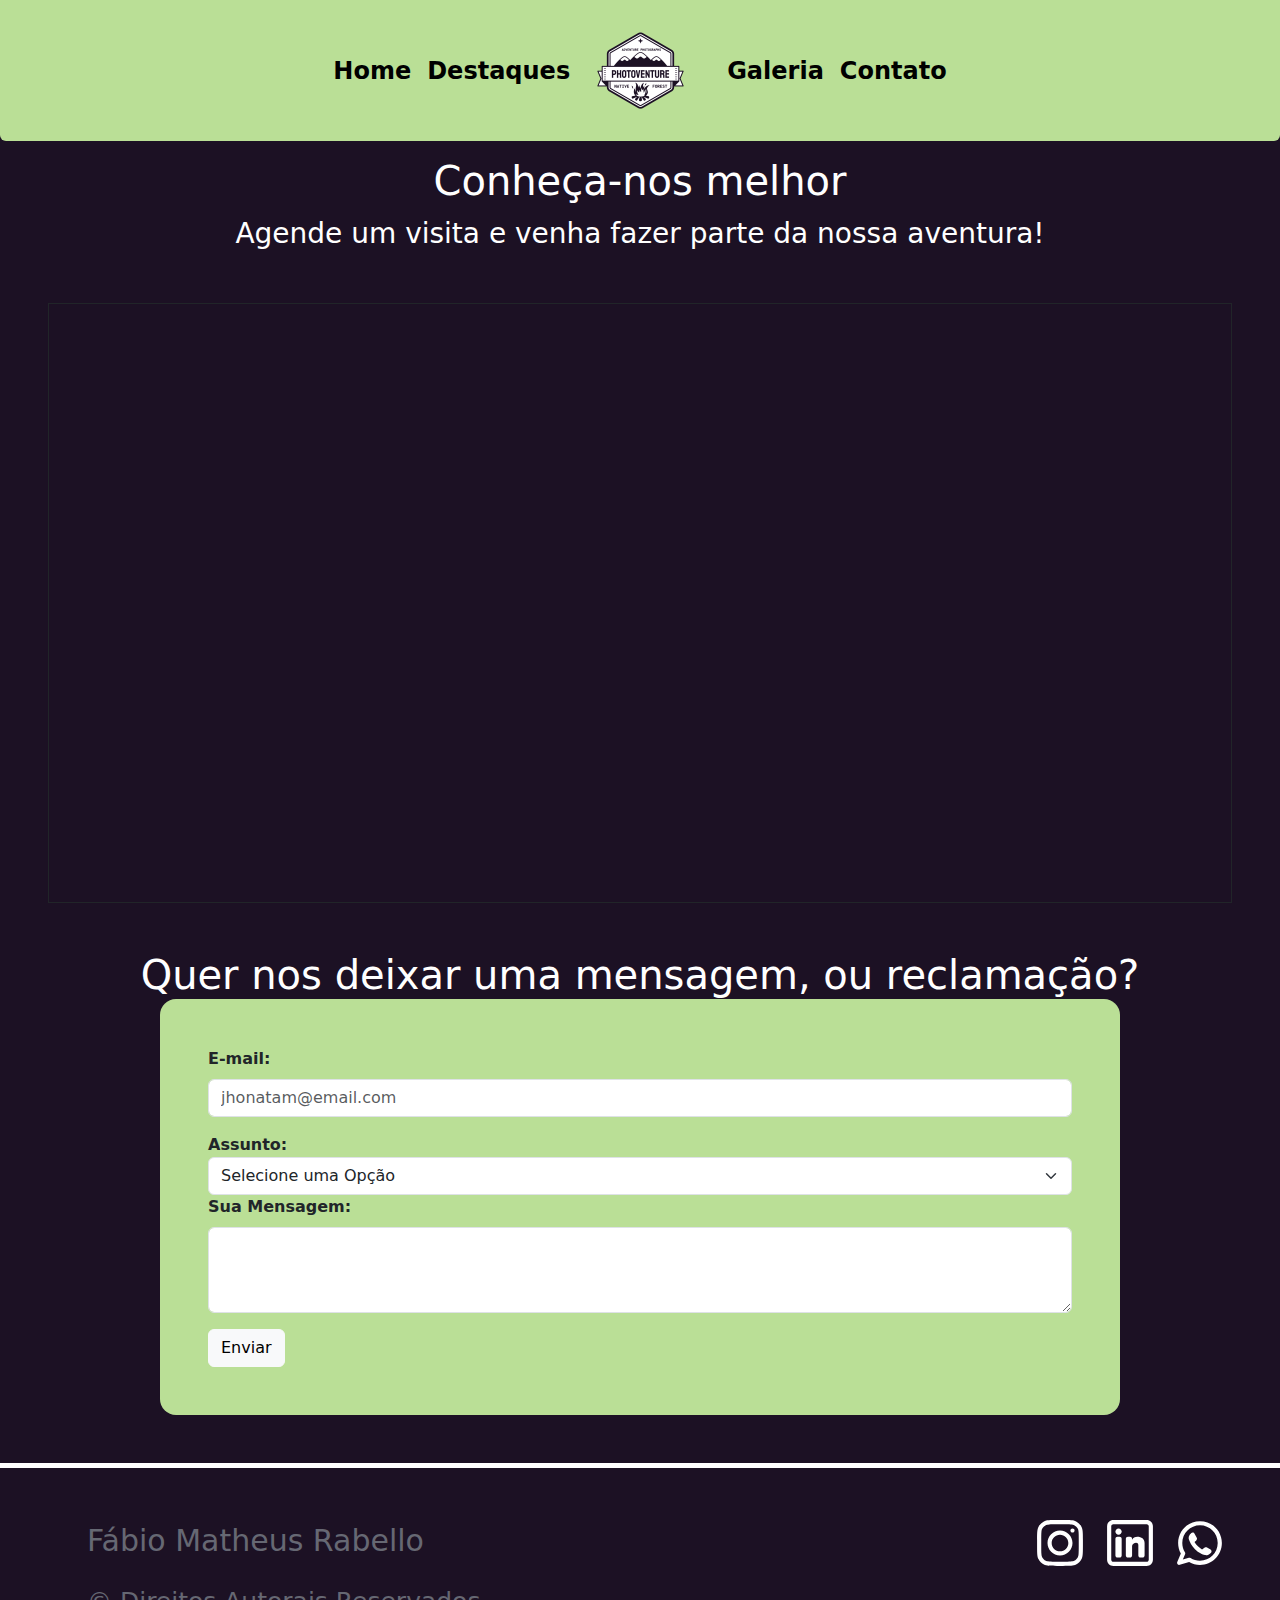
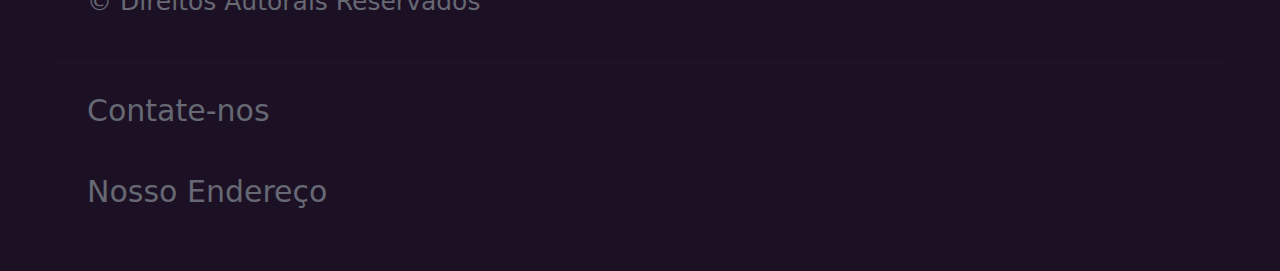
<file: ctt.html>
<!DOCTYPE html>
<html lang="pt-br">
  <head>
    <meta charset="UTF-8" />
    <meta name="viewport" content="width=device-width, initial-scale=1.0" />
    <title>Contato</title>
    <link rel="stylesheet" href="css/global.css" />
    <link rel="stylesheet" href="css/ctt.css" />
    <link rel="shortcut icon" href="images/cam_icone.ico" type="image/x-icon" />

    <link
      href="https://cdn.jsdelivr.net/npm/bootstrap@5.3.3/dist/css/bootstrap.min.css"
      rel="stylesheet"
      integrity="sha384-QWTKZyjpPEjISv5WaRU9OFeRpok6YctnYmDr5pNlyT2bRjXh0JMhjY6hW+ALEwIH"
      crossorigin="anonymous"
    />
  </head>
  <body>
    <header>
      <nav
        class="navbar navbar-expand-lg bg-p rounded-bottom"
        data-anime="down"
      >
        <div class="container-fluid">
          <button
            class="navbar-toggler"
            type="button"
            data-bs-toggle="collapse"
            data-bs-target="#navbarSupportedContent"
            aria-controls="navbarSupportedContent"
            aria-expanded="false"
            aria-label="Toggle navigation"
          >
            <span class="navbar-toggler-icon"></span>
          </button>
          <div
            class="collapse navbar-collapse justify-content-center"
            id="navbarSupportedContent"
          >
            <ul class="navbar-nav mb-2 mb-lg-0">
              <li class="nav-item">
                <a
                  class="nav-link header-itens"
                  aria-current="page"
                  href="index.html"
                  >Home</a
                >
              </li>
              <li class="nav-item">
                <a
                  class="nav-link header-itens"
                  aria-current="page"
                  href="destaques.html"
                  >Destaques</a
                >
              </li>
            </ul>
            <div class="logo">
              <a class="navbar-brand" href="index.html">
                <img src="images/logo.png" alt="Logo" width="125" />
              </a>
            </div>
            <ul class="navbar-nav mb-2 mb-lg-0">
              <li class="nav-item">
                <a
                  class="nav-link header-itens"
                  aria-current="page"
                  href="galeria.html"
                  >Galeria</a
                >
              </li>
              <li class="nav-item">
                <a
                  class="nav-link header-itens"
                  aria-current="page"
                  href="ctt.html"
                  >Contato</a
                >
              </li>
            </ul>
          </div>
        </div>
      </nav>
    </header>
    <main>
      <section>
        <h1 class="text-center text-white mt-3">Conheça-nos melhor</h1>
        <p class="text-center text-white fs-3 m-lg-0 m-2">
          Agende um visita e venha fazer parte da <span>nossa</span> aventura!
        </p>
        <div class="d-flex justify-content-center m-5">
          <iframe
            src="https://www.google.com/maps/embed?pb=!1m18!1m12!1m3!1d7354.130548005508!2d-45.26042005431198!3d-22.83707442936538!2m3!1f0!2f0!3f0!3m2!1i1024!2i768!4f13.1!3m3!1m2!1s0x94ccc3a9161f1f63%3A0xf4e7b612c20f1e5b!2sPotim%2C%20SP%2C%2012525-000!5e0!3m2!1spt-BR!2sbr!4v1730808673315!5m2!1spt-BR!2sbr"
            width="1200"
            height="600"
            style="border: 1px solid"
            allowfullscreen=""
            loading="lazy"
            referrerpolicy="no-referrer-when-downgrade"
          ></iframe>
        </div>
      </section>
      <section>
        <h1 class="text-center text-white m-lg-0 m-2">
          Quer nos deixar uma mensagem, ou reclamação?
        </h1>
        <div
          class="d-flex flex-column justify-content-center w-75 m-auto card-form p-5 mb-5"
        >
          <form action="#">
            <div class="mb-3">
              <label for="email" class="form-label fw-bold">E-mail:</label>
              <input
                type="email"
                class="form-control"
                id="email"
                placeholder="jhonatam@email.com"
              />
            </div>
            <label for="subject-select" class="fw-bold">Assunto:</label>
            <select
              id="subject-select"
              class="form-select"
              aria-label="Default select example"
            >
              <option selected>Selecione uma Opção</option>
              <option value="1">Agendar Visita</option>
              <option value="2">Reclamação, ou Critica</option>
              <option value="3">Outro...</option>
            </select>
            <div class="mb-3">
              <label for="textArea" class="form-label fw-bold"
                >Sua Mensagem:</label
              >
              <textarea class="form-control" id="textArea" rows="3"></textarea>
            </div>
            <button type="submit" class="btn btn-light">Enviar</button>
          </form>
        </div>
      </section>
    </main>
    <footer class="footer">
      <div class="footer_container">
        <div class="footer_top">
          <div
            class="d-flex flex-lg-row flex-md-row flex-column justify-content-between"
          >
            <ul class="footer_list">
              <li class="footer_list-item">
                <a href="#" class="footer_list-link">Fábio Matheus Rabello</a>
              </li>
              <li>
                <span class="copyright"
                  >&copy; Direitos Autorais Reservados</span
                >
              </li>
            </ul>
            <ul class="footer_list flex-row">
              <li>
                <img
                  class="footer_icons"
                  src="images/instagram-icon.svg"
                  alt="instagram_logo"
                />
              </li>
              <li>
                <img
                  class="footer_icons"
                  src="images/linkedin-icon.svg"
                  alt="linkedin_logo"
                />
              </li>
              <li>
                <img
                  class="footer_icons"
                  src="images/whats-icon.svg"
                  alt="whats_logo"
                />
              </li>
            </ul>
          </div>
        </div>
        <hr class="footer_divider" />
        <div class="footer_bottom">
          <ul class="footer_list footer_list--bottom">
            <li class="footer_list-link">
              <a
                href="mailto:fabiorabello235@gmail.com"
                class="footer_list-link"
              >
                <p class="footer_list-link">Contate-nos</p>
              </a>
            </li>
            <li class="footer_list-link">
              <a
                href="https://www.google.com/maps?sca_esv=890813aa8d894335&rlz=1C1EXIC_enBR1112BR1112&output=search&q=potim+sp&source=lnms&fbs=[base64]&entry=mc&ved=1t:200715&ictx=111"
                target="_blank"
                class="footer_list-link"
              >
                <p class="footer_list-link">Nosso Endereço</p>
              </a>
            </li>
          </ul>
        </div>
      </div>
    </footer>
    <script
      src="https://cdn.jsdelivr.net/npm/@popperjs/core@2.11.8/dist/umd/popper.min.js"
      integrity="sha384-I7E8VVD/ismYTF4hNIPjVp/Zjvgyol6VFvRkX/vR+Vc4jQkC+hVqc2pM8ODewa9r"
      crossorigin="anonymous"
    ></script>
    <script
      src="https://cdn.jsdelivr.net/npm/bootstrap@5.3.3/dist/js/bootstrap.min.js"
      integrity="sha384-0pUGZvbkm6XF6gxjEnlmuGrJXVbNuzT9qBBavbLwCsOGabYfZo0T0to5eqruptLy"
      crossorigin="anonymous"
    ></script>
    <script src="scripts/animate.js"></script>
  </body>
</html>
</file>
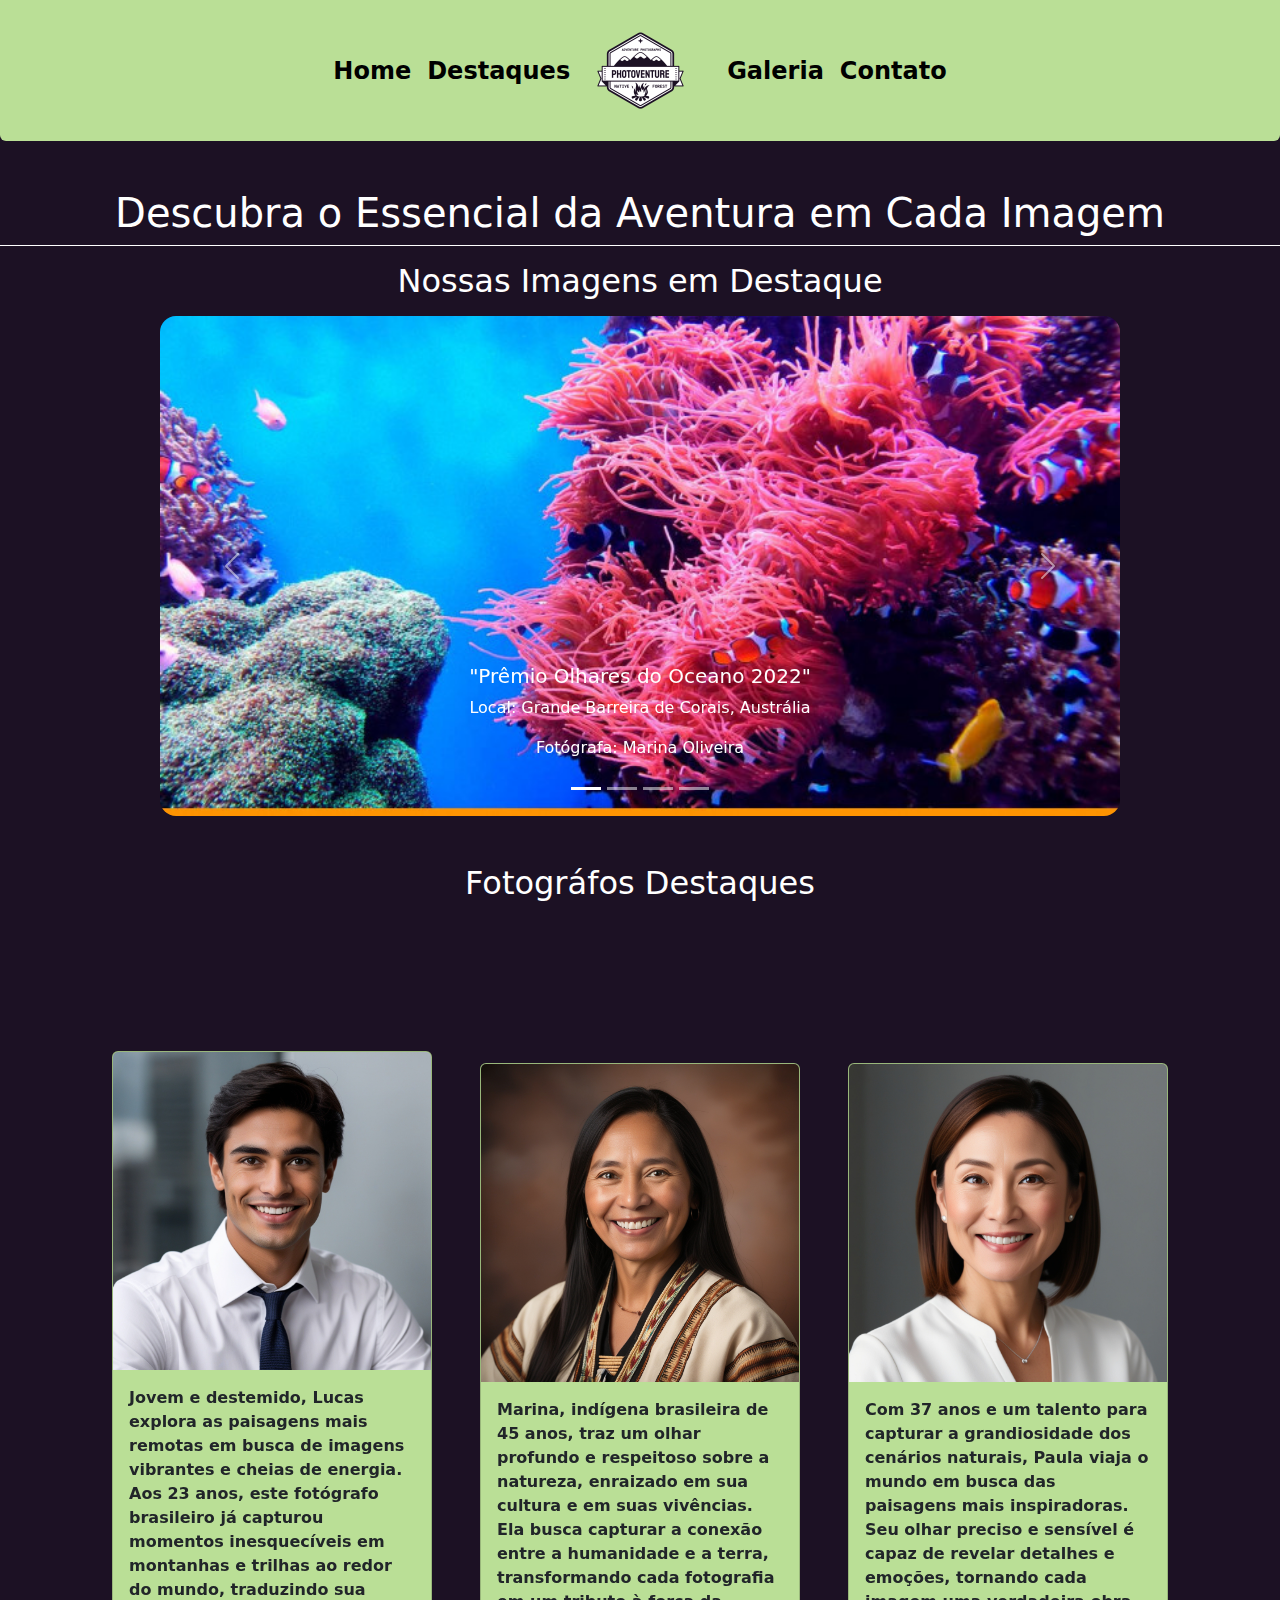
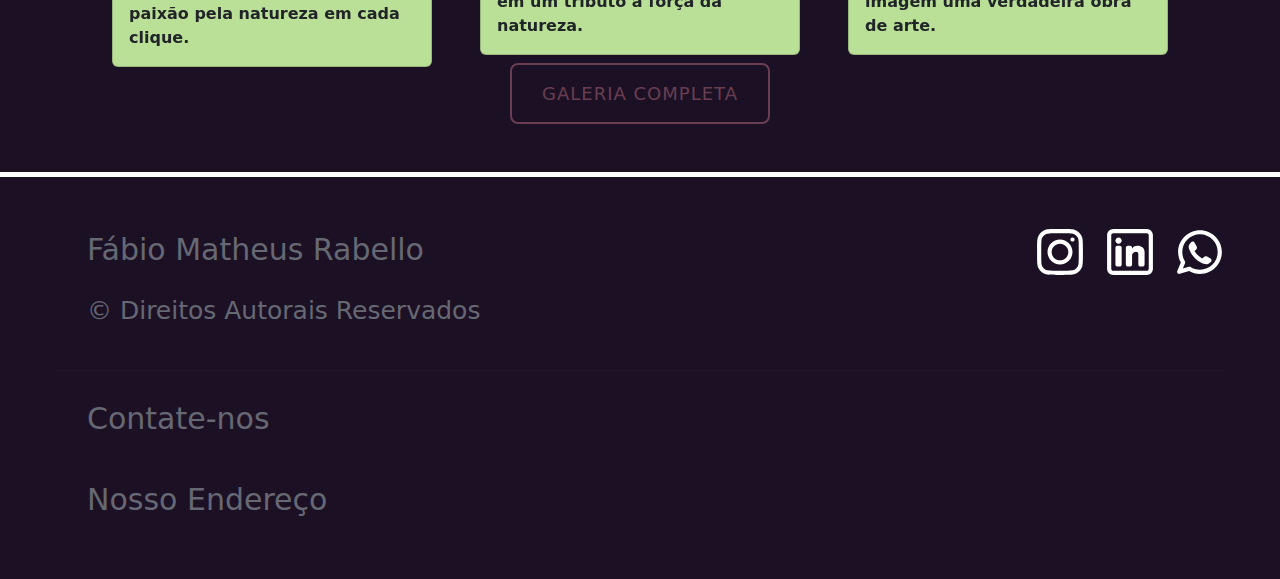
<file: destaques.html>
<!DOCTYPE html>
<html lang="pt-br">
  <head>
    <meta charset="UTF-8" />
    <meta name="viewport" content="width=device-width, initial-scale=1.0" />
    <title>Destaques</title>
    <link rel="stylesheet" href="css/global.css" />
    <link rel="stylesheet" href="css/destaques.css" />
    <link rel="shortcut icon" href="images/cam_icone.ico" type="image/x-icon" />
    <link
      href="https://cdn.jsdelivr.net/npm/bootstrap@5.3.3/dist/css/bootstrap.min.css"
      rel="stylesheet"
      integrity="sha384-QWTKZyjpPEjISv5WaRU9OFeRpok6YctnYmDr5pNlyT2bRjXh0JMhjY6hW+ALEwIH"
      crossorigin="anonymous"
    />
  </head>
  <body>
    <header>
      <nav
        class="navbar navbar-expand-lg bg-p rounded-bottom"
        data-anime="down"
      >
        <div class="container-fluid">
          <button
            class="navbar-toggler"
            type="button"
            data-bs-toggle="collapse"
            data-bs-target="#navbarSupportedContent"
            aria-controls="navbarSupportedContent"
            aria-expanded="false"
            aria-label="Toggle navigation"
          >
            <span class="navbar-toggler-icon"></span>
          </button>
          <div
            class="collapse navbar-collapse justify-content-center"
            id="navbarSupportedContent"
          >
            <ul class="navbar-nav mb-2 mb-lg-0">
              <li class="nav-item">
                <a
                  class="nav-link header-itens"
                  aria-current="page"
                  href="index.html"
                  >Home</a
                >
              </li>
              <li class="nav-item">
                <a
                  class="nav-link header-itens"
                  aria-current="page"
                  href="destaques.html"
                  >Destaques</a
                >
              </li>
            </ul>
            <div class="logo">
              <a class="navbar-brand" href="index.html">
                <img src="images/logo.png" alt="Logo" width="125" />
              </a>
            </div>
            <ul class="navbar-nav mb-2 mb-lg-0">
              <li class="nav-item">
                <a
                  class="nav-link header-itens"
                  aria-current="page"
                  href="galeria.html"
                  >Galeria</a
                >
              </li>
              <li class="nav-item">
                <a
                  class="nav-link header-itens"
                  aria-current="page"
                  href="ctt.html"
                  >Contato</a
                >
              </li>
            </ul>
          </div>
        </div>
      </nav>
    </header>
    <main>
      <section>
        <div class="border-bottom border-white">
          <h1 class="text-center text-white mt-5">
            Descubra o Essencial da Aventura em Cada Imagem
          </h1>
        </div>

        <div>
          <h2 class="text-center text-white m-3">Nossas Imagens em Destaque</h2>
        </div>
      </section>
      <section class="mb-5">
        <div id="destaquesCarrousel" class="carousel slide w-75 m-auto">
          <div class="carousel-indicators">
            <button
              type="button"
              data-bs-target="#destaquesCarrousel"
              data-bs-slide-to="0"
              class="active"
              aria-current="true"
              aria-label="Slide 1"
            ></button>
            <button
              type="button"
              data-bs-target="#destaquesCarrousel"
              data-bs-slide-to="1"
              aria-label="Slide 2"
            ></button>
            <button
              type="button"
              data-bs-target="#destaquesCarrousel"
              data-bs-slide-to="2"
              aria-label="Slide 3"
            ></button>
            <button
              type="button"
              data-bs-target="#destaquesCarrousel"
              data-bs-slide-to="3"
              aria-label="Slide 4"
            ></button>
          </div>
          <div class="carousel-inner">
            <div class="carousel-item active">
              <img
                src="images/carrousel-img/barreira_corais.jpg"
                class="d-block w-100 carrousel-img"
                alt="..."
              />
              <div class="carousel-caption">
                <h5>"Prêmio Olhares do Oceano 2022"</h5>
                <p>Local: Grande Barreira de Corais, Austrália</p>
                <p>Fotógrafa: Marina Oliveira</p>
              </div>
            </div>
            <div class="carousel-item">
              <img
                src="images/carrousel-img/torres_del_paine.jpg"
                class="d-block w-100 carrousel-img"
                alt="..."
              />
              <div class="carousel-caption">
                <h5>"Ganhadora do Prêmio Horizonte Selvagem 2023"</h5>
                <p>Local: Torres del Paine, Patagônia</p>
                <p>Fotógrafo: Lucas Santana</p>
              </div>
            </div>
            <div class="carousel-item">
              <img
                src="images/carrousel-img/tromso.jpg"
                class="d-block w-100 carrousel-img"
                alt="..."
              />
              <div class="carousel-caption">
                <h5>"Vencedora do Concurso Luzes do Norte 2023"</h5>
                <p>Local: Tromsø, Noruega</p>
                <p>Fotógrafo: Daniel Costa</p>
              </div>
            </div>
            <div class="carousel-item">
              <img
                src="images/carrousel-img/victoria_fallls.jpg"
                class="d-block w-100 carrousel-img"
                alt="..."
              />
              <div class="carousel-caption">
                <h5>"Premiada no Concurso Águas Selvagens 2021"</h5>
                <p>Local: Victoria Falls, Zâmbia/Zimbábue</p>
                <p>Fotógrafa: Paula Mendes</p>
              </div>
            </div>
          </div>
          <button
            class="carousel-control-prev"
            type="button"
            data-bs-target="#destaquesCarrousel"
            data-bs-slide="prev"
          >
            <span class="carousel-control-prev-icon" aria-hidden="true"></span>
            <span class="visually-hidden">Previous</span>
          </button>
          <button
            class="carousel-control-next"
            type="button"
            data-bs-target="#destaquesCarrousel"
            data-bs-slide="next"
          >
            <span class="carousel-control-next-icon" aria-hidden="true"></span>
            <span class="visually-hidden">Next</span>
          </button>
        </div>
      </section>
      <section>
        <h2 class="text-center text-white m-3">Fotográfos Destaques</h2>
        <div
          class="d-flex flex-lg-row flex-md-row flex-column align-items-center justify-content-center gap-5 m-5"
        >
          <div class="card" data-anime="up" style="width: 20rem">
            <img
              src="images/perfil-img/Lucas_Santana.jpg"
              class="card-img-top"
              alt="..."
            />
            <div class="card-body">
              <p class="card-text fw-bold">
                Jovem e destemido, Lucas explora as paisagens mais remotas em
                busca de imagens vibrantes e cheias de energia. Aos 23 anos,
                este fotógrafo brasileiro já capturou momentos inesquecíveis em
                montanhas e trilhas ao redor do mundo, traduzindo sua paixão
                pela natureza em cada clique.
              </p>
            </div>
          </div>
          <div class="card" data-anime="up" style="width: 20rem">
            <img
              src="images/perfil-img/Marina_Oliveira.jpg"
              class="card-img-top"
              alt="..."
            />
            <div class="card-body">
              <p class="card-text fw-bold">
                Marina, indígena brasileira de 45 anos, traz um olhar profundo e
                respeitoso sobre a natureza, enraizado em sua cultura e em suas
                vivências. Ela busca capturar a conexão entre a humanidade e a
                terra, transformando cada fotografia em um tributo à força da
                natureza.
              </p>
            </div>
          </div>
          <div class="card" data-anime="up" style="width: 20rem">
            <img
              src="images/perfil-img/Paula_Mendes.jpg"
              class="card-img-top"
              alt="..."
            />
            <div class="card-body">
              <p class="card-text fw-bold">
                Com 37 anos e um talento para capturar a grandiosidade dos
                cenários naturais, Paula viaja o mundo em busca das paisagens
                mais inspiradoras. Seu olhar preciso e sensível é capaz de
                revelar detalhes e emoções, tornando cada imagem uma verdadeira
                obra de arte.
              </p>
            </div>
          </div>
        </div>
        <div class="d-flex justify-content-center">
          <div class="d-flex justify-content-center">
            <a href="galeria.html">
              <button class="btn-home m-5 text-uppercase rounded-3">
                Galeria Completa
              </button>
            </a>
          </div>
        </div>
      </section>
    </main>
    <footer class="footer">
      <div class="footer_container">
        <div class="footer_top">
          <div
            class="d-flex flex-lg-row flex-md-row flex-column justify-content-between"
          >
            <ul class="footer_list">
              <li class="footer_list-item">
                <a href="#" class="footer_list-link">Fábio Matheus Rabello</a>
              </li>
              <li>
                <span class="copyright"
                  >&copy; Direitos Autorais Reservados</span
                >
              </li>
            </ul>
            <ul class="footer_list flex-row">
              <li>
                <img
                  class="footer_icons"
                  src="images/instagram-icon.svg"
                  alt="instagram_logo"
                />
              </li>
              <li>
                <img
                  class="footer_icons"
                  src="images/linkedin-icon.svg"
                  alt="linkedin_logo"
                />
              </li>
              <li>
                <img
                  class="footer_icons"
                  src="images/whats-icon.svg"
                  alt="whats_logo"
                />
              </li>
            </ul>
          </div>
        </div>
        <hr class="footer_divider" />
        <div class="footer_bottom">
          <ul class="footer_list footer_list--bottom">
            <li class="footer_list-link">
              <a
                href="mailto:fabiorabello235@gmail.com"
                class="footer_list-link"
              >
                <p class="footer_list-link">Contate-nos</p>
              </a>
            </li>
            <li class="footer_list-link">
              <a
                href="https://www.google.com/maps?sca_esv=890813aa8d894335&rlz=1C1EXIC_enBR1112BR1112&output=search&q=potim+sp&source=lnms&fbs=[base64]&entry=mc&ved=1t:200715&ictx=111"
                target="_blank"
                class="footer_list-link"
              >
                <p class="footer_list-link">Nosso Endereço</p>
              </a>
            </li>
          </ul>
        </div>
      </div>
    </footer>
    <script
      src="https://cdn.jsdelivr.net/npm/@popperjs/core@2.11.8/dist/umd/popper.min.js"
      integrity="sha384-I7E8VVD/ismYTF4hNIPjVp/Zjvgyol6VFvRkX/vR+Vc4jQkC+hVqc2pM8ODewa9r"
      crossorigin="anonymous"
    ></script>
    <script
      src="https://cdn.jsdelivr.net/npm/bootstrap@5.3.3/dist/js/bootstrap.min.js"
      integrity="sha384-0pUGZvbkm6XF6gxjEnlmuGrJXVbNuzT9qBBavbLwCsOGabYfZo0T0to5eqruptLy"
      crossorigin="anonymous"
    ></script>
    <script src="scripts/animate.js"></script>
  </body>
</html>
</file>
<file: css/global.css>
:root {
  --primary: #badf96;
  --secondary: #693e52;
  --terciary: #1c1124;
  --aux: #f7ffcd;
  --white: #fff;
  --black: #000;
}

.bg-p {
  background-color: var(--primary);
}

.header-itens {
  color: var(--black) !important;
  font-size: 24px !important;
  font-weight: 600 !important;
}
.header-itens:hover {
  text-decoration: underline;
}

/*FOOTER*/
.footer {
  padding-block: 50px;
  padding-bottom: 25px;
  background-color: var(--terciary);
  color: #666873;
  border-top: solid 5px #fff;
}
.footer_container {
  max-width: 1200px;
  margin: auto;
  padding: 0 15px;
}
.footer_top {
  display: grid;
  grid-template-columns: repeat(auto-fit, minmax(200px, 1fr));
  row-gap: 20px;
}
.footer_title {
  font-size: 25px;
  color: #fff;
  font-weight: 500;
  margin-bottom: 20px;
}
.footer_list {
  display: flex;
  flex-direction: column;
  gap: 20px;
  list-style: none;
}
.footer_list-link {
  transition: color 0.25s;
  color: #666873;
  text-decoration: none;
  font-size: 30px;
}
.footer_list-link:hover {
  color: #fff;
}

.footer_icons {
  width: 50px;
}

.footer_divider {
  margin-block: 25px;
  border: none;
  border-top: 1px solid rgba(255, 255, 255, 0.1);
}
.footer_bottom {
  display: flex;
  justify-content: space-between;
  gap: 20px;
  flex-wrap: wrap;
}
.footer_list--botom {
  flex-direction: row;
}
span.copyright {
  font-size: 25px;
}

@media (max-width: 450px) {
  .footer_icons {
    width: 35px;
  }
}

[data-anime] {
  opacity: 1;
  transition: 1s;
}
[data-anime="down"] {
  transform: translate3d(0, -100px, 0);
}
[data-anime="up"] {
  transform: translate3d(0, 100px, 0);
}
[data-anime="left"] {
  transform: translate3d(-100%, 0x, 0);
}

[data-anime="right"] {
  transform: translate3d(50px, 0, 0);
}
[data-anime="fade"] {
  opacity: 0;
  transition: 2s;
}
[data-anime].animate {
  opacity: 1;
  transform: translate3d(0, 0, 0);
}
</file>
<file: css/ctt.css>
:root {
  --primary: #badf96;
  --secondary: #693e52;
  --terciary: #1c1124;
  --aux: #f7ffcd;
  --white: #fff;
  --black: #000;
}

body {
  background-color: var(--terciary) !important;
}

.card-form {
  background-color: var(--primary);
  border-radius: 16px;
}

@media (max-width: 450px) {
  iframe {
    height: 300px;
  }
}
</file>
<file: css/destaques.css>
:root {
  --primary: #badf96;
  --secondary: #693e52;
  --terciary: #1c1124;
  --aux: #f7ffcd;
  --white: #fff;
  --black: #000;
}

body {
  background: var(--terciary) !important;
}

.carrousel-img {
  border-radius: 16px;
  height: 500px;
}
.card {
  background-color: var(--primary) !important;
}

.btn-home {
  margin: 15px;
  padding: 15px 30px;
  text-align: center;
  font-size: 18px;
  letter-spacing: 1px;
  text-decoration: none;
  color: var(--secondary);
  background: transparent;
  cursor: pointer;
  transition: ease-out 0.5s;
  border: 2px solid var(--secondary);
  border-radius: 10px;
  box-shadow: inset 0 0 0 0 var(--secondary);
}

.btn-home:hover {
  color: white;
  box-shadow: inset 0 -100px 0 0 var(--secondary);
}

.btn-home:active {
  transform: scale(0.9);
}

@media (max-width: 450px) {
  /* #destaquesCarrousel {
    width: 75% !important;
  } */
  .carrousel-img {
    height: 325px;
    object-fit: cover;
  }
}
</file>
